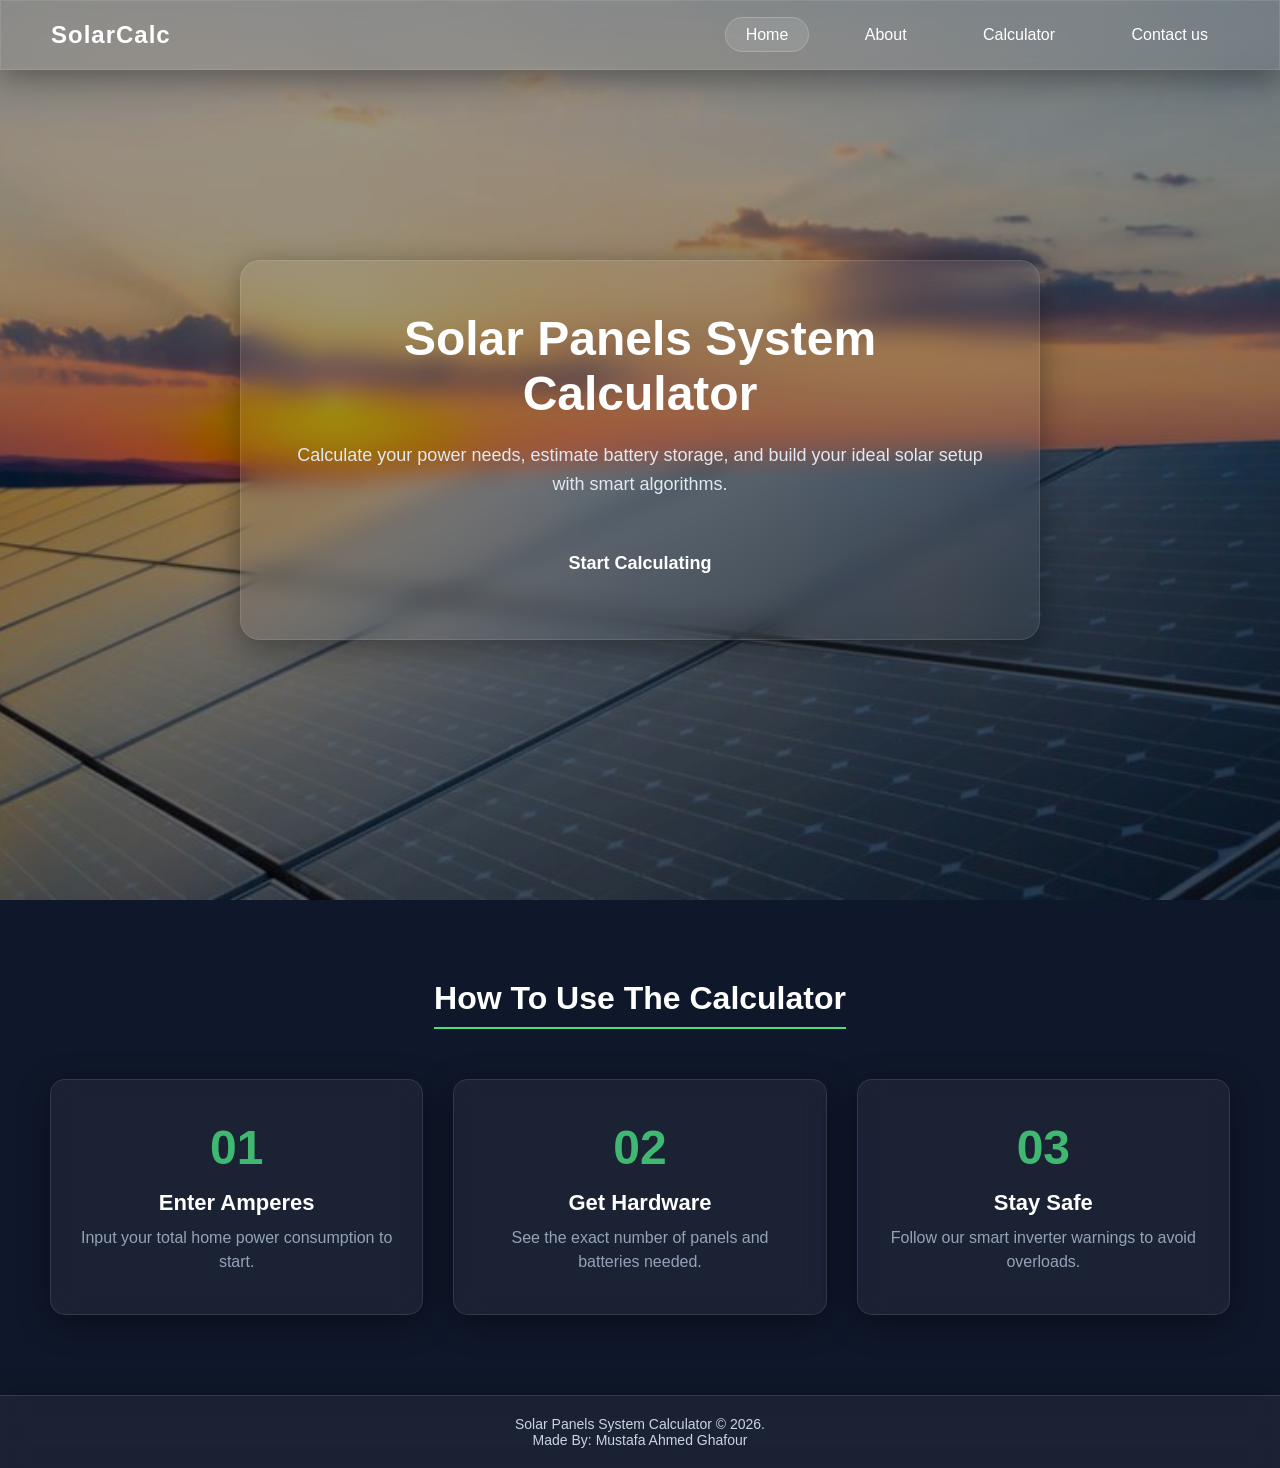
<file: index.html>
<html lang="en">

<head>
    <meta charset="UTF-8">
    <meta name="viewport" content="width=device-width, initial-scale=1.0">
    <title>Solar Panels Calculator</title>
    <link rel="icon" type="image/png" href="assets/icons/favicon.png">
    <link rel="stylesheet" href="assets/css/main.css">
    <link rel="stylesheet" href="assets/css/home.css">
</head>

<body>

    <div class="navbar glass-effect">
        <div class="logo">SolarCalc</div>
        <div class="nav-links">
            <a href="index.html" class="active">Home</a>
            <a href="pages/about.html">About</a>
            <a href="pages/calc.html">Calculator</a>
            <a href="pages/contact.html">Contact us</a>
        </div>
    </div>

    <div class="hero-container">
        <div class="overlay"></div>

        <div class="hero-content glass-effect">
            <p class="title">Solar Panels System Calculator</p>
            <p class="subtitle">Calculate your power needs, estimate battery storage, and build your ideal solar setup
                with smart algorithms.</p>
            <a href="pages/calc.html" class="btn glass-btn">Start Calculating</a>
        </div>
    </div>

    <div class="steps-container">
        <p class="steps-main-title">How To Use The Calculator</p>

        <div class="steps-grid">
            <div class="step-box glass-effect">
                <p class="step-number">01</p>
                <p class="step-title">Enter Amperes</p>
                <p class="step-desc">Input your total home power consumption to start.</p>
            </div>

            <div class="step-box glass-effect">
                <p class="step-number">02</p>
                <p class="step-title">Get Hardware</p>
                <p class="step-desc">See the exact number of panels and batteries needed.</p>
            </div>

            <div class="step-box glass-effect">
                <p class="step-number">03</p>
                <p class="step-title">Stay Safe</p>
                <p class="step-desc">Follow our smart inverter warnings to avoid overloads.</p>
            </div>
        </div>
    </div>

    <div class="footer glass-effect">
        <p>Solar Panels System Calculator © 2026.</p>
        <p>Made By: Mustafa Ahmed Ghafour</p>
    </div>
</body>

</html>
</file>
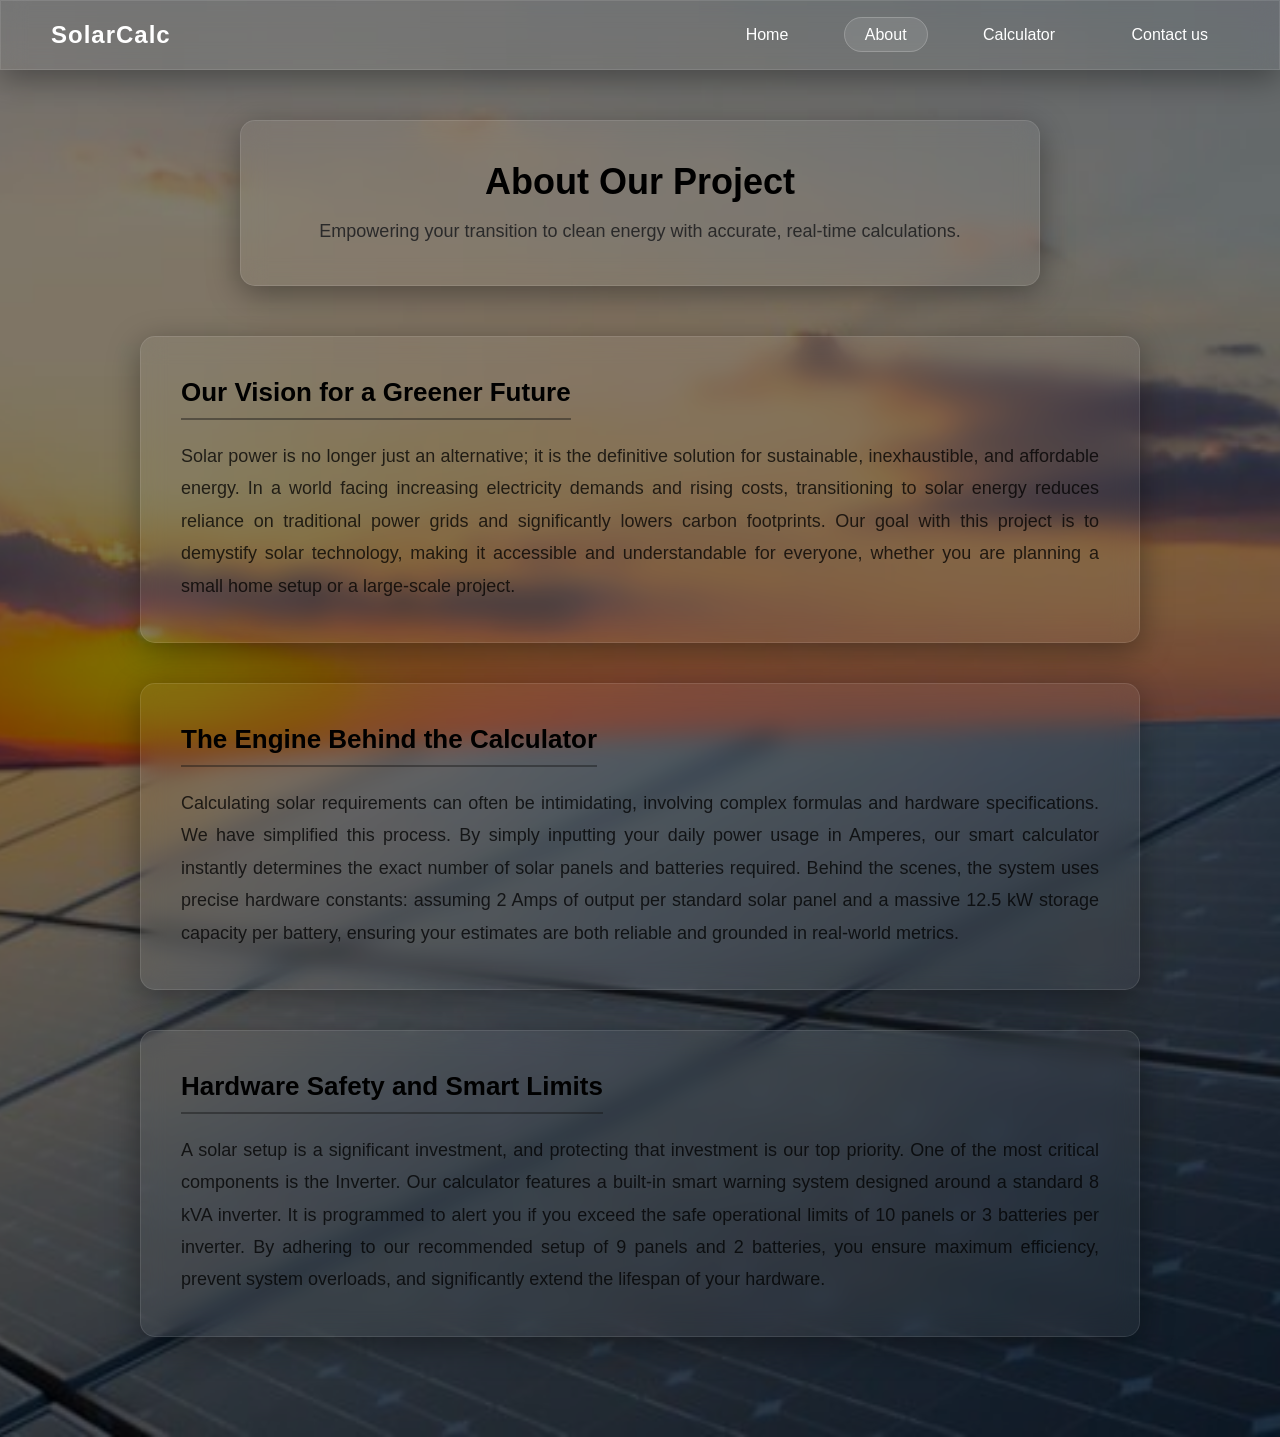
<file: pages/about.html>
<html lang="en">

<head>
    <meta charset="UTF-8">
    <meta name="viewport" content="width=device-width, initial-scale=1.0">
    <title>About - Solar Panels Calculator</title>
    <link rel="icon" type="image/png" href="../assets/icons/favicon.png">
    <link rel="stylesheet" href="../assets/css/main.css">
    <link rel="stylesheet" href="../assets/css/about.css">
</head>

<body>

    <div class="navbar glass-effect">
        <div class="logo">SolarCalc</div>
        <div class="nav-links">
            <a href="../index.html">Home</a>
            <a href="about.html" class="active">About</a>
            <a href="calc.html">Calculator</a>
            <a href="contact.html">Contact us</a>
        </div>
    </div>

    <div class="about-container">
        <div class="overlay"></div>

        <div class="about-wrapper">

            <div class="about-header glass-effect">
                <p class="title">About Our Project</p>
                <p class="desc">Empowering your transition to clean energy with accurate, real-time calculations.</p>
            </div>

            <div class="content-sections">

                <div class="glass-section glass-effect">
                    <p class="section-title">Our Vision for a Greener Future</p>
                    <p class="section-text">Solar power is no longer just an alternative; it is the definitive solution
                        for sustainable, inexhaustible, and affordable energy. In a world facing increasing electricity
                        demands and rising costs, transitioning to solar energy reduces reliance on traditional power
                        grids and significantly lowers carbon footprints. Our goal with this project is to demystify
                        solar technology, making it accessible and understandable for everyone, whether you are planning
                        a small home setup or a large-scale project.</p>
                </div>

                <div class="glass-section glass-effect">
                    <p class="section-title">The Engine Behind the Calculator</p>
                    <p class="section-text">Calculating solar requirements can often be intimidating, involving complex
                        formulas and hardware specifications. We have simplified this process. By simply inputting your
                        daily power usage in Amperes, our smart calculator instantly determines the exact number of
                        solar panels and batteries required. Behind the scenes, the system uses precise hardware
                        constants: assuming 2 Amps of output per standard solar panel and a massive 12.5 kW storage
                        capacity per battery, ensuring your estimates are both reliable and grounded in real-world
                        metrics.</p>
                </div>

                <div class="glass-section glass-effect">
                    <p class="section-title">Hardware Safety and Smart Limits</p>
                    <p class="section-text">A solar setup is a significant investment, and protecting that investment is
                        our top priority. One of the most critical components is the Inverter. Our calculator features a
                        built-in smart warning system designed around a standard 8 kVA inverter. It is programmed to
                        alert you if you exceed the safe operational limits of 10 panels or 3 batteries per inverter. By
                        adhering to our recommended setup of 9 panels and 2 batteries, you ensure maximum efficiency,
                        prevent system overloads, and significantly extend the lifespan of your hardware.</p>
                </div>

            </div>

        </div>
    </div>

</body>

</html>
</file>
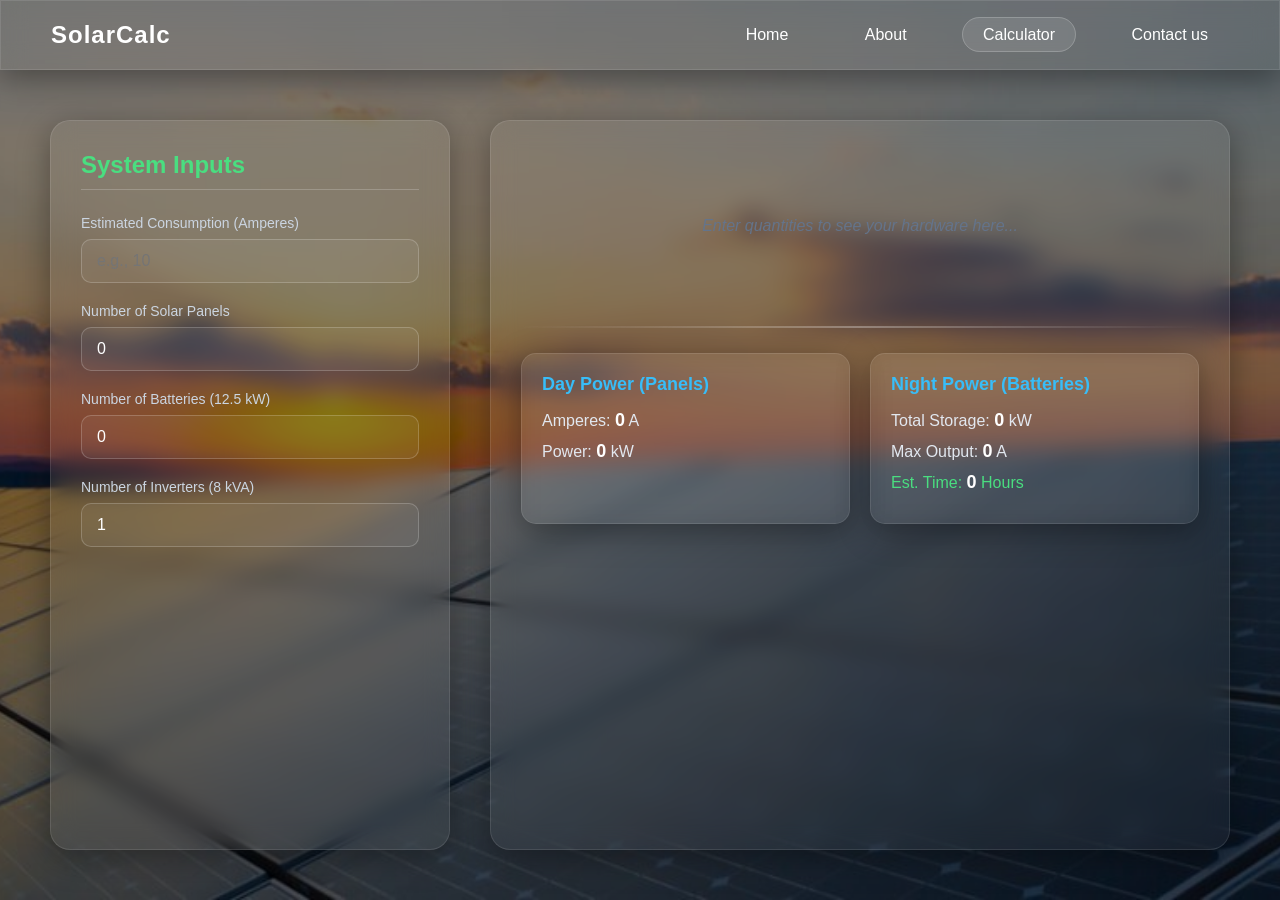
<file: pages/calc.html>
<html lang="en">

<head>
    <meta charset="UTF-8">
    <meta name="viewport" content="width=device-width, initial-scale=1.0">
    <title>Calculator - Solar Panels System</title>
    <link rel="icon" type="image/png" href="../assets/icons/favicon.png">
    <link rel="stylesheet" href="../assets/css/main.css">
    <link rel="stylesheet" href="../assets/css/calc.css">
</head>

<body>

    <div class="navbar glass-effect">
        <div class="logo">SolarCalc</div>
        <div class="nav-links">
            <a href="../index.html">Home</a>
            <a href="about.html">About</a>
            <a href="calc.html" class="active">Calculator</a>
            <a href="contact.html">Contact us</a>
        </div>
    </div>

    <div class="calc-page-container">
        <div class="overlay"></div>

        <div class="calc-wrapper">

            <div class="input-col glass-effect">
                <p class="col-title">System Inputs</p>

                <div class="input-group">
                    <p class="label">Estimated Consumption (Amperes)</p>
                    <input type="number" id="consumption" min="1" placeholder="e.g., 10">
                </div>

                <div class="input-group">
                    <p class="label">Number of Solar Panels</p>
                    <input type="number" id="panels" min="0" value="0">
                </div>

                <div class="input-group">
                    <p class="label">Number of Batteries (12.5 kW)</p>
                    <input type="number" id="batteries" min="0" value="0">
                </div>

                <div class="input-group">
                    <p class="label">Number of Inverters (8 kVA)</p>
                    <input type="number" id="inverters" min="1" value="1">
                </div>
            </div>

            <div class="output-col glass-effect">

                <div id="alert-box" class="alert-box hidden"></div>

                <div class="icons-row" id="icons-container">
                    <p class="placeholder-text">Enter quantities to see your hardware here...</p>
                </div>

                <div class="glass-divider"></div>

                <div class="results-row">

                    <div class="result-box glass-effect">
                        <p class="box-title">Day Power (Panels)</p>
                        <p class="result-text">Amperes: <span id="day-amps">0</span> A</p>
                        <p class="result-text">Power: <span id="day-kw">0</span> kW</p>
                    </div>

                    <div class="result-box glass-effect">
                        <p class="box-title">Night Power (Batteries)</p>
                        <p class="result-text">Total Storage: <span id="night-kw">0</span> kW</p>
                        <p class="result-text">Max Output: <span id="night-amps">0</span> A</p>
                        <p class="result-text" style="color: #4ade80;">Est. Time: <span id="night-hours">0</span> Hours
                        </p>
                    </div>

                </div>
            </div>

        </div>
    </div>

    <script src="../assets/js/calc.js"></script>
</body>

</html>
</file>
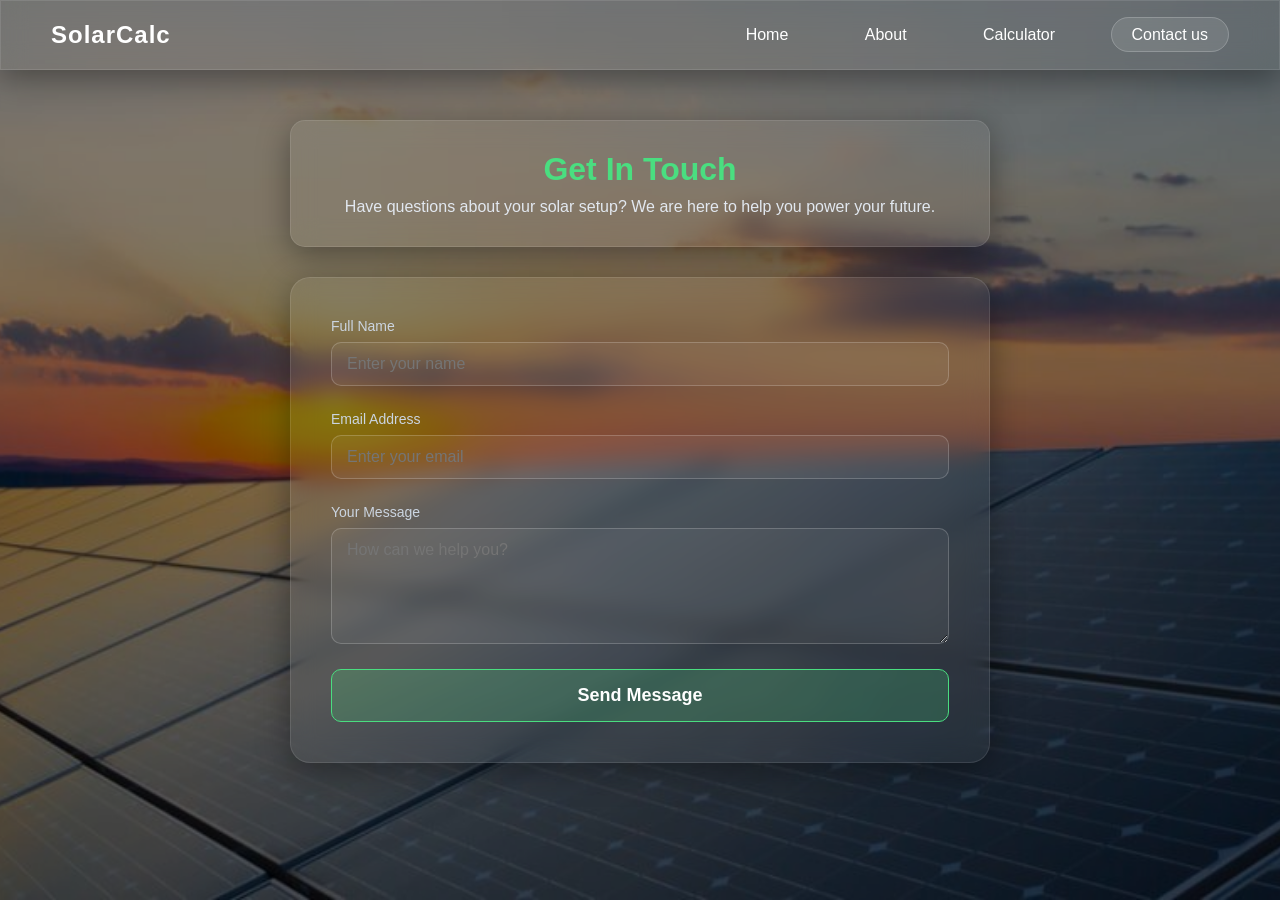
<file: pages/contact.html>
<html lang="en">

<head>
    <meta charset="UTF-8">
    <meta name="viewport" content="width=device-width, initial-scale=1.0">
    <title>Contact Us - Solar Panels Calculator</title>
    <link rel="stylesheet" href="../assets/css/main.css">
    <link rel="stylesheet" href="../assets/css/contact.css">
    <link rel="icon" type="image/png" href="../assets/icons/favicon.png">
</head>

<body>

    <div class="navbar glass-effect">
        <div class="logo">SolarCalc</div>
        <div class="nav-links">
            <a href="../index.html">Home</a>
            <a href="about.html">About</a>
            <a href="calc.html">Calculator</a>
            <a href="contact.html" class="active">Contact us</a>
        </div>
    </div>

    <div class="contact-page-container">
        <div class="overlay"></div>

        <div class="contact-wrapper">

            <div class="contact-header glass-effect">
                <p class="title">Get In Touch</p>
                <p class="desc">Have questions about your solar setup? We are here to help you power your future.</p>
            </div>

            <div class="contact-form glass-effect">
                <div class="input-group">
                    <p class="label">Full Name</p>
                    <input type="text" placeholder="Enter your name">
                </div>

                <div class="input-group">
                    <p class="label">Email Address</p>
                    <input type="email" placeholder="Enter your email">
                </div>

                <div class="input-group">
                    <p class="label">Your Message</p>
                    <textarea placeholder="How can we help you?" rows="5"></textarea>
                </div>

                <button class="btn glass-btn">Send Message</button>
            </div>

        </div>
    </div>

</body>

</html>
</file>
<file: assets/css/main.css>
* {
    margin: 0;
    padding: 0;
    box-sizing: border-box;
    font-family: 'Segoe UI', Tahoma, Geneva, Verdana, sans-serif;
}

body {
    background-color: #0f172a; 
    color: #ffffff;
}

.glass-effect {
    background: rgba(255, 255, 255, 0.05);
    backdrop-filter: blur(12px); 
    -webkit-backdrop-filter: blur(12px);
    border: 1px solid rgba(255, 255, 255, 0.1);
    box-shadow: 0 8px 32px 0 rgba(0, 0, 0, 0.37);
}

.navbar {
    position: fixed;
    top: 0;
    width: 100%;
    height: 70px;
    display: flex;
    justify-content: space-between;
    align-items: center;
    padding: 0 50px;
    z-index: 1000;
}

.logo {
    font-size: 24px;
    font-weight: bold;
    letter-spacing: 1px;
}

.nav-links a {
    color: #ffffff;
    text-decoration: none;
    margin-left: 30px;
    font-size: 16px;
    padding: 8px 20px;
    border-radius: 25px;
    border: 1px solid transparent;
    transition: all 0.3s ease;
}

.nav-links a:hover, .nav-links a.active {
    background: rgba(255, 255, 255, 0.1);
    backdrop-filter: blur(10px);
    border: 1px solid rgba(255, 255, 255, 0.2);
}

@media (max-width: 768px) {
    .navbar {
        flex-direction: column;
        height: auto;
        padding: 15px 20px;
        gap: 15px;
    }
    
    .nav-links {
        display: flex;
        flex-wrap: wrap;
        justify-content: center;
        gap: 10px;
    }

    .nav-links a {
        margin-left: 0;
        padding: 8px 15px;
        font-size: 14px;
    }

    .footer {
        padding: 20px 15px;
    }
}
</file>
<file: assets/css/home.css>
.hero-container {
    width: 100%;
    height: 100vh;
    position: relative;
    display: flex;
    justify-content: center;
    align-items: center;
    background: url('../pics/solar-bg.jpg') no-repeat center center/cover;
}

.overlay {
    position: absolute;
    top: 0;
    left: 0;
    width: 100%;
    height: 100%;
    background: rgba(0, 0, 0, 0.4);
    z-index: 1;
}

.hero-content {
    position: relative;
    z-index: 2;
    text-align: center;
    padding: 50px;
    border-radius: 20px;
    max-width: 800px;
    width: 90%;
}

.hero-content .title {
    font-size: 48px;
    font-weight: bold;
    margin-bottom: 20px;
}

.hero-content .subtitle {
    font-size: 18px;
    line-height: 1.6;
    margin-bottom: 40px;
    color: #e2e8f0;
}

.glass-btn {
    display: inline-block;
    color: #ffffff;
    text-decoration: none;
    font-size: 18px;
    font-weight: bold;
    padding: 15px 35px;
    border-radius: 30px;
    transition: all 0.3s ease;
    cursor: pointer;
}

.glass-btn:hover {
    background: rgba(255, 255, 255, 0.2);
    transform: translateY(-3px);
    box-shadow: 0 10px 20px rgba(0, 0, 0, 0.2);
}

.steps-container {
    padding: 80px 50px;
    display: flex;
    flex-direction: column;
    align-items: center;
    background: #0f172a;
}

.steps-main-title {
    font-size: 32px;
    font-weight: bold;
    color: #ffffff;
    margin-bottom: 50px;
    border-bottom: 2px solid #4ade80;
    padding-bottom: 10px;
}

.steps-grid {
    display: flex;
    justify-content: center;
    gap: 30px;
    max-width: 1200px;
    width: 100%;
    flex-wrap: wrap;
}

.step-box {
    flex: 1;
    min-width: 280px;
    padding: 40px 30px;
    border-radius: 15px;
    text-align: center;
    transition: transform 0.3s ease;
}

.step-box:hover {
    transform: translateY(-10px);
}

.step-number {
    font-size: 48px;
    font-weight: bold;
    color: #4ade80;
    opacity: 0.8;
    margin-bottom: 15px;
}

.step-title {
    font-size: 22px;
    font-weight: bold;
    color: #ffffff;
    margin-bottom: 10px;
}

.step-desc {
    font-size: 16px;
    color: #94a3b8;
    line-height: 1.5;
}

.footer {
    width: 100%;
    padding: 20px;
    text-align: center;
    border-radius: 0;
    border-top: 1px solid rgba(255, 255, 255, 0.1);
    border-bottom: none;
    border-left: none;
    border-right: none;
}

.footer p {
    color: #cbd5e1;
    font-size: 14px;
}


@media (max-width: 768px) {
    .hero-content {
        padding: 30px 20px;
    }
    
    .hero-content .title {
        font-size: 32px;
    }
    
    .hero-content .subtitle {
        font-size: 16px;
    }
    
    .steps-container {
        padding: 50px 20px;
    }
    
    .steps-main-title {
        font-size: 26px;
        text-align: center;
    }
    
    .step-box {
        padding: 30px 20px;
        min-width: 100%;
    }
}
</file>
<file: assets/css/about.css>
.about-container {
    min-height: 100vh;
    padding: 120px 50px 50px 50px;
    display: flex;
    flex-direction: column;
    align-items: center;
    position: relative;
    background: url('../pics/solar-bg.jpg') no-repeat center center/cover;
}

.overlay {
    position: absolute;
    top: 0;
    left: 0;
    width: 100%;
    height: 100%;
    background: rgba(0, 0, 0, 0.5);
    z-index: 1;
    pointer-events: none;
}

.about-wrapper {
    position: relative;
    z-index: 2;
    width: 100%;
    display: flex;
    flex-direction: column;
    align-items: center;
}

.about-header {
    text-align: center;
    padding: 40px;
    border-radius: 15px;
    margin-bottom: 50px;
    max-width: 800px;
    width: 100%;
}

.about-header .title {
    font-size: 36px;
    font-weight: bold;
    color: #000000;
    margin-bottom: 15px;
}

.about-header .desc {
    font-size: 18px;
    line-height: 1.5;
    color: #2a2a2a;
}

.content-sections {
    display: flex;
    flex-direction: column;
    gap: 40px;
    max-width: 1000px;
    width: 100%;
    margin-bottom: 50px;
}

.glass-section {
    padding: 40px;
    border-radius: 15px;
    text-align: left;
    transition: transform 0.3s ease, box-shadow 0.3s ease;
}

.glass-section:hover {
    transform: translateY(-5px);
    box-shadow: 0 10px 30px rgba(0, 0, 0, 0.2);
    border-color: rgba(255, 255, 255, 0.3);
}

.glass-section .section-title {
    font-size: 26px;
    font-weight: bold;
    margin-bottom: 20px;
    color: #000000;
    border-bottom: 2px solid rgba(20, 19, 19, 0.424);
    padding-bottom: 10px;
    display: inline-block;
}

.glass-section .section-text {
    font-size: 18px;
    line-height: 1.8;
    color: #000000c0;
    text-align: justify;
}

@media (max-width: 768px) {
    .about-container {
        padding: 150px 20px 40px 20px;
    }
    
    .about-header {
        padding: 25px 15px;
    }
    
    .about-header .title {
        font-size: 28px;
    }
    
    .about-header .desc {
        font-size: 16px;
    }
    
    .glass-section {
        padding: 25px 20px;
    }
    
    .glass-section .section-title {
        font-size: 22px;
    }
    
    .glass-section .section-text {
        font-size: 15px;
    }
}
</file>
<file: assets/css/calc.css>
.calc-page-container {
    min-height: 100vh;
    padding: 120px 50px 50px 50px;
    display: flex;
    justify-content: center;
    position: relative;
    background: url('../pics/solar-bg.jpg') no-repeat center center/cover;
}

.overlay {
    position: absolute;
    top: 0;
    left: 0;
    width: 100%;
    height: 100%;
    background: rgba(0, 0, 0, 0.5);
    z-index: 1;
}

.calc-wrapper {
    position: relative;
    z-index: 2; 
    display: flex;
    gap: 40px;
    width: 100%;
    max-width: 1200px;
}

.input-col, .output-col {
    padding: 30px;
    border-radius: 20px;
    display: flex;
    flex-direction: column;
}

.input-col {
    flex: 1;
    max-width: 400px;
}

.output-col {
    flex: 2;
}

.col-title {
    font-size: 24px;
    font-weight: bold;
    margin-bottom: 25px;
    color: #4ade80;
    border-bottom: 1px solid rgba(255, 255, 255, 0.2);
    padding-bottom: 10px;
}

.input-group {
    margin-bottom: 20px;
}

.label {
    font-size: 14px;
    color: #cbd5e1;
    margin-bottom: 8px;
}

input[type="number"] {
    width: 100%;
    padding: 12px 15px;
    border-radius: 10px;
    border: 1px solid rgba(255, 255, 255, 0.2);
    background: rgba(255, 255, 255, 0.05);
    color: #ffffff;
    font-size: 16px;
    outline: none;
    transition: all 0.3s ease;
}

input[type="number"]:focus {
    border-color: #4ade80;
    background: rgba(255, 255, 255, 0.1);
}

.icons-row {
    min-height: 150px;
    display: flex;
    flex-direction: column;
    gap: 15px; 
    padding: 10px;
}

.hardware-section {
    width: 100%;
    background: rgba(255, 255, 255, 0.02);
    padding: 15px;
    border-radius: 12px;
    border: 1px solid rgba(255, 255, 255, 0.05);
}

.hardware-title {
    font-size: 15px;
    color: #cbd5e1;
    margin-bottom: 12px;
    border-bottom: 1px dashed rgba(255, 255, 255, 0.15);
    padding-bottom: 8px;
}

.hardware-title span {
    color: #4ade80;
    font-weight: bold;
    font-size: 16px;
}

.icons-group {
    display: flex;
    flex-wrap: wrap;
    gap: 12px;
}

.placeholder-text {
    color: #64748b;
    font-style: italic;
    margin: auto;
}

.hardware-icon {
    width: 45px;
    height: 45px;
    object-fit: contain;
    filter: drop-shadow(0px 4px 6px rgba(0,0,0,0.5));
    transition: transform 0.2s ease;
}

.hardware-icon:hover {
    transform: scale(1.1);
}

.placeholder-text {
    color: #64748b;
    font-style: italic;
    margin: auto;
}

.hardware-icon {
    width: 50px;
    height: 50px;
    object-fit: contain;
    filter: drop-shadow(0px 4px 6px rgba(0,0,0,0.5));
}

.glass-divider {
    height: 2px;
    background: linear-gradient(90deg, transparent, rgba(255,255,255,0.3), transparent);
    margin: 25px 0;
}

.results-row {
    display: flex;
    gap: 20px;
}

.result-box {
    flex: 1;
    padding: 20px;
    border-radius: 15px;
}

.box-title {
    font-size: 18px;
    font-weight: bold;
    color: #38bdf8;
    margin-bottom: 15px;
}

.result-text {
    font-size: 16px;
    margin-bottom: 10px;
    color: #e2e8f0;
}

.result-text span {
    font-weight: bold;
    font-size: 18px;
    color: #ffffff;
}

.alert-box {
    padding: 15px;
    border-radius: 10px;
    margin-bottom: 20px;
    font-weight: bold;
    text-align: center;
}

.hidden {
    display: none;
}

.alert-warning {
    background: rgba(234, 179, 8, 0.2);
    border: 1px solid #eab308;
    color: #fde047;
}

.alert-danger {
    background: rgba(239, 68, 68, 0.2);
    border: 1px solid #ef4444;
    color: #fca5a5;
}

@media (max-width: 768px) {
    .calc-page-container {
        padding: 150px 20px 40px 20px;
    }
    
    .calc-wrapper {
        flex-direction: column;
        gap: 20px;
    }
    
    .input-col, .output-col {
        max-width: 100%;
        padding: 20px 15px;
    }
    
    .results-row {
        flex-direction: column;
        gap: 15px;
    }
    
    .col-title, .box-title {
        font-size: 20px;
    }
}
</file>
<file: assets/css/contact.css>
.contact-page-container {
    min-height: 100vh;
    padding: 120px 50px 50px 50px;
    display: flex;
    justify-content: center;
    position: relative;
    background: url('../pics/solar-bg.jpg') no-repeat center center/cover;
}

.overlay {
    position: absolute;
    top: 0;
    left: 0;
    width: 100%;
    height: 100%;
    background: rgba(0, 0, 0, 0.5);
    z-index: 1;
    pointer-events: none;
}

.contact-wrapper {
    position: relative;
    z-index: 2;
    width: 100%;
    max-width: 700px;
    display: flex;
    flex-direction: column;
    align-items: center;
}

.contact-header {
    text-align: center;
    padding: 30px;
    border-radius: 15px;
    margin-bottom: 30px;
    width: 100%;
}

.contact-header .title {
    font-size: 32px;
    font-weight: bold;
    color: #4ade80;
    margin-bottom: 10px;
}

.contact-header .desc {
    color: #e2e8f0;
    font-size: 16px;
}

.contact-form {
    width: 100%;
    padding: 40px;
    border-radius: 20px;
}

.input-group {
    margin-bottom: 25px;
    width: 100%;
}

.label {
    font-size: 14px;
    color: #cbd5e1;
    margin-bottom: 8px;
}

input, textarea {
    width: 100%;
    padding: 12px 15px;
    border-radius: 10px;
    border: 1px solid rgba(255, 255, 255, 0.2);
    background: rgba(255, 255, 255, 0.05);
    color: #ffffff;
    font-size: 16px;
    outline: none;
    transition: all 0.3s ease;
}

input:focus, textarea:focus {
    border-color: #4ade80;
    background: rgba(255, 255, 255, 0.1);
}

.glass-btn {
    width: 100%;
    background: rgba(74, 222, 128, 0.2);
    border: 1px solid #4ade80;
    cursor: pointer;
    padding: 15px;
    font-size: 18px;
    font-weight: bold;
    color: #ffffff;
    border-radius: 10px;
    transition: all 0.3s ease;
}

.glass-btn:hover {
    background: #4ade80;
    color: #0f172a;
    transform: translateY(-3px);
}

@media (max-width: 768px) {
    .contact-page-container {
        padding: 150px 20px 40px 20px;
    }
    
    .contact-header {
        padding: 20px 15px;
    }
    
    .contact-header .title {
        font-size: 28px;
    }
    
    .contact-form {
        padding: 25px 20px;
    }
}
</file>
